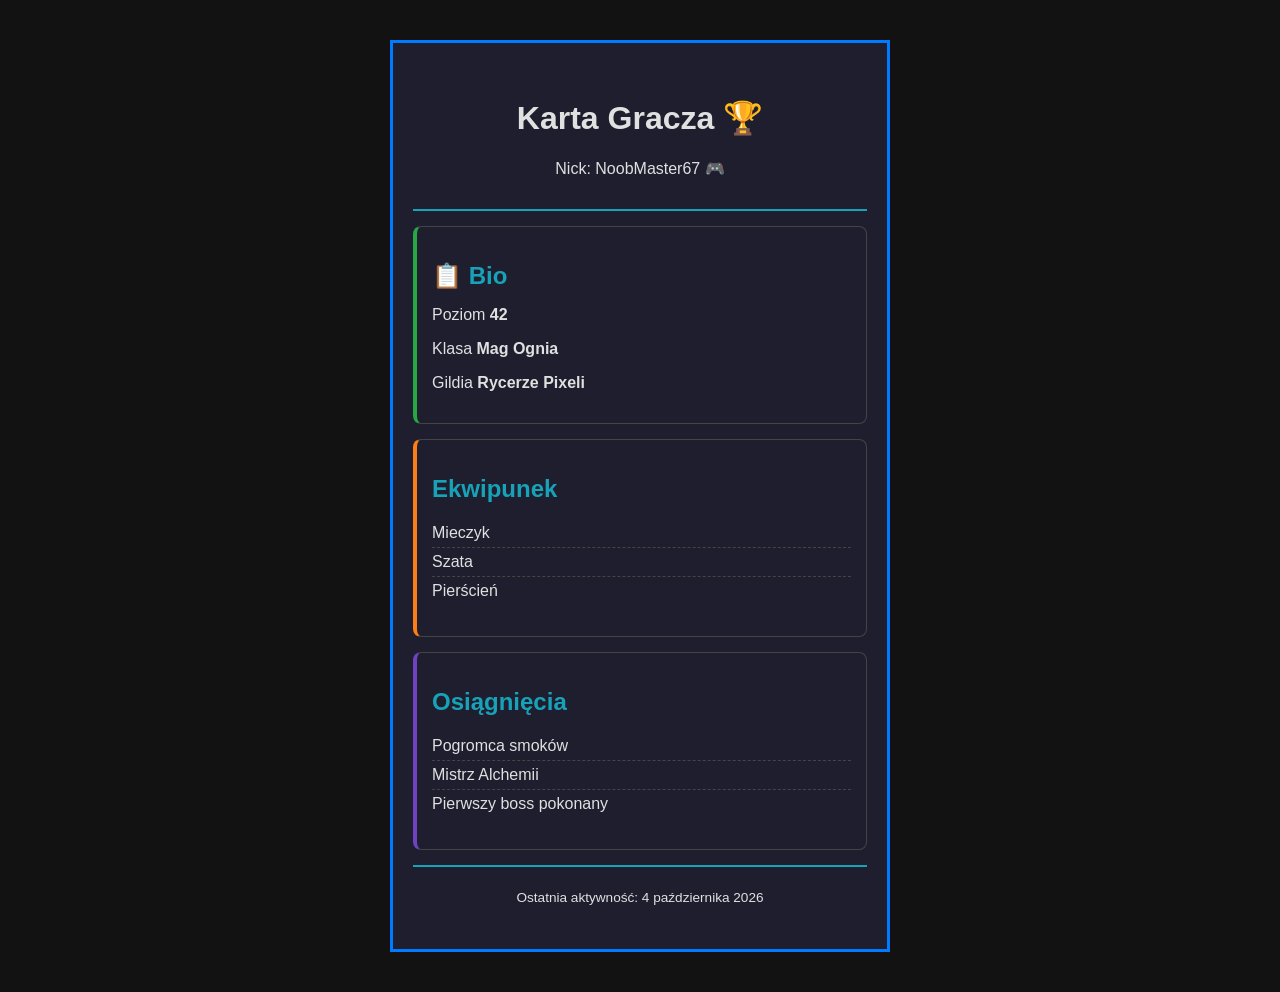
<file: lekcja3/index.html>
<!doctype html>
<html lang="pl">
	<head>
		<meta charset="UTF-8" />
		<meta name="viewport" content="width=device-width, initial-scale=1.0" />
		<title>Karta Gracza</title>
		<link rel="stylesheet" href="style.css" />
	</head>
	<body>
		<main class="player-card">
			<!-- TODO: dodaj sekcje karty gracza -->
			<header class="card-header">
				<h1>Karta Gracza 🏆</h1>
				<p>
					Nick: <span class="highlight"></span>
					NoobMaster67 🎮
				</p>
			</header>
			<section class="card-section bio">
				<h2>📋 Bio</h2>
				<p>Poziom <strong>42</strong></p>
				<p>Klasa <strong>Mag Ognia</strong></p>
				<p>Gildia <strong>Rycerze Pixeli</strong></p>
			</section>
			<section class="card-section equipment">
				<h2>Ekwipunek</h2>
				<ul>
					<li>Mieczyk</li>
					<li>Szata</li>
					<li>Pierścień</li>
				</ul>
			</section>
			<section class="card-section achievements">
				<h2>Osiągnięcia</h2>
				<ul>
					<li>Pogromca smoków</li>
					<li>Mistrz Alchemii</li>
					<li>Pierwszy boss pokonany</li>
				</ul>
			</section>
			<footer class="card-footer">
				<p>
					Ostatnia aktywność:
					<time datetime="2026-10-04">4 października 2026</time>
				</p>
			</footer>
		</main>
	</body>
</html>
</file>
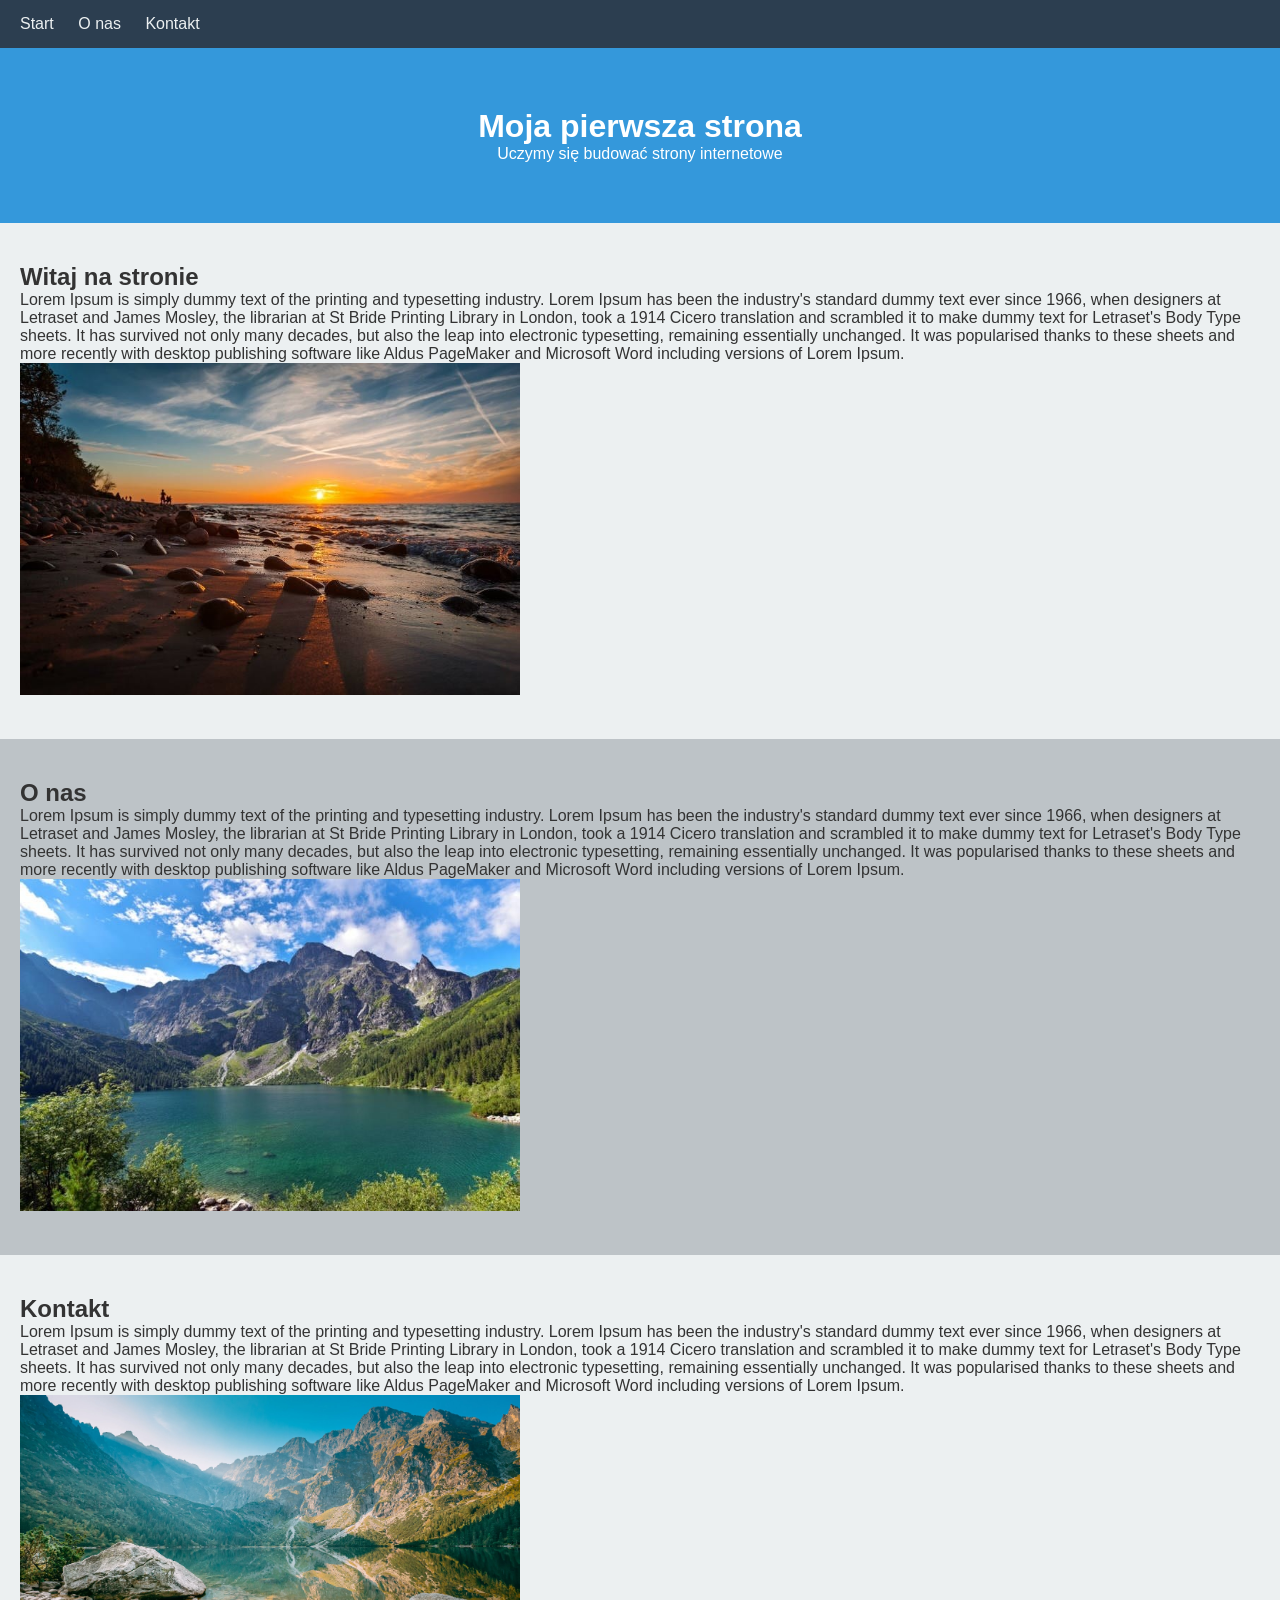
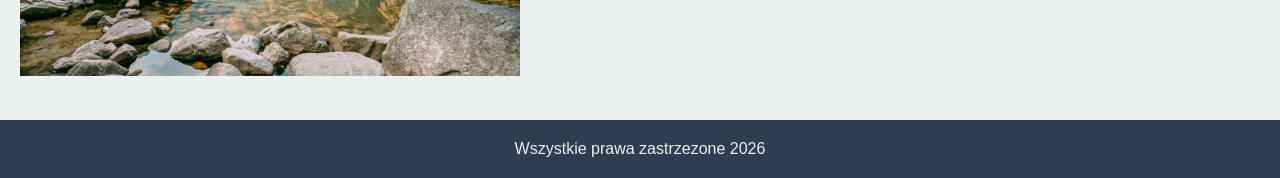
<file: lekcja4/index.html>
<!doctype html>
<html lang="pl">
	<head>
		<meta charset="UTF-8" />
		<meta name="viewport" content="width=device-width, initial-scale=1.0" />
		<title>Moja strona</title>
		<link rel="stylesheet" href="style.css" />
	</head>
	<body>
		<nav>
			<a href="#start">Start</a>
			<a href="#o-nas">O nas</a>
			<a href="#kontakt">Kontakt</a>
		</nav>

		<header>
			<h1>Moja pierwsza strona</h1>
			<p>Uczymy się budować strony internetowe</p>
		</header>

		<section id="start" class="light">
			<h2>Witaj na stronie</h2>
			<p>
				Lorem Ipsum is simply dummy text of the printing and typesetting
				industry. Lorem Ipsum has been the industry's standard dummy
				text ever since 1966, when designers at Letraset and James
				Mosley, the librarian at St Bride Printing Library in London,
				took a 1914 Cicero translation and scrambled it to make dummy
				text for Letraset's Body Type sheets. It has survived not only
				many decades, but also the leap into electronic typesetting,
				remaining essentially unchanged. It was popularised thanks to
				these sheets and more recently with desktop publishing software
				like Aldus PageMaker and Microsoft Word including versions of
				Lorem Ipsum.
			</p>
			<img
				src="images/kopalnia-wiedzy-3-najpiekniejsze-widoki-2-kopalnia-soli-wieliczka-700x465-11-07-2018.jpg"
				width="500" />
		</section>

		<section id="o-nas" class="dark">
			<h2>O nas</h2>
			<p>
				Lorem Ipsum is simply dummy text of the printing and typesetting
				industry. Lorem Ipsum has been the industry's standard dummy
				text ever since 1966, when designers at Letraset and James
				Mosley, the librarian at St Bride Printing Library in London,
				took a 1914 Cicero translation and scrambled it to make dummy
				text for Letraset's Body Type sheets. It has survived not only
				many decades, but also the leap into electronic typesetting,
				remaining essentially unchanged. It was popularised thanks to
				these sheets and more recently with desktop publishing software
				like Aldus PageMaker and Microsoft Word including versions of
				Lorem Ipsum.
			</p>
			<img
				src="images/720px_kopalnia-wiedzy-3-najpiekniejsze-widoki-1-kopalnia-soli-wieliczka-700x465-11-07-2018.jpg"
				width="500" />
		</section>

		<section id="kontakt" class="light">
			<h2>Kontakt</h2>
			<p>
				Lorem Ipsum is simply dummy text of the printing and typesetting
				industry. Lorem Ipsum has been the industry's standard dummy
				text ever since 1966, when designers at Letraset and James
				Mosley, the librarian at St Bride Printing Library in London,
				took a 1914 Cicero translation and scrambled it to make dummy
				text for Letraset's Body Type sheets. It has survived not only
				many decades, but also the leap into electronic typesetting,
				remaining essentially unchanged. It was popularised thanks to
				these sheets and more recently with desktop publishing software
				like Aldus PageMaker and Microsoft Word including versions of
				Lorem Ipsum.
			</p>
			<img
				src="images/29735eb4616d69abd15f1f5954cc.webp"
				alt="góry"
				width="500" />
		</section>

		<footer>Wszystkie prawa zastrzezone 2026</footer>
	</body>
</html>
</file>
<file: lekcja3/style.css>
/* === Reset i zmienne === */
:root {
	--color-primary: #007bff;
	--color-accent: #17a2b8;
	--color-highlight: #ffc107;
	--color-bg: #1e1e2e;
	--color-text: #e0e0e0;
	--color-border: #444;
}
*,
*::before,
*::after {
	box-sizing: border-box;
}
body {
	margin: 0;
	padding: 0;
	font-family: "Segoe UI", Tahoma, Geneva, Verdana, sans-serif;
	background-color: #121212;
	color: var(--color-text);
}
.player-card {
	max-width: 500px;
	margin: 40px auto;
	padding: 20px;
	border: 3px solid var(--color-primary);
	background-color: var(--color-bg);
	transition: transform 0.2s ease;
}
.player-card:hover {
	transform: scale(1.01);
}
.card-header {
	padding: 15px;
	margin-bottom: 15px;
	border-bottom: 2px solid var(--color-accent);
	text-align: center;
}
.card-section {
	padding: 15px;
	margin-bottom: 15px;
	border: 1px solid var(--color-border);
	border-radius: 8px;
}
.card-section:hover {
	border-color: var(--color-primary);
	box-shadow: 0 0 10px rgba(0, 123, 255, 0.3);
}
.card-section h2 {
	margin-bottom: 10px;
	color: var(--color-accent);
}
.bio {
	border-left: 4px solid #28a745;
}
.equipment {
	border-left: 4px solid #fd7e14;
}
.achievements {
	border-left: 4px solid #6f42c1;
}
.card-section ul {
	list-style: none;
	padding-left: 0;
}
.card-section li {
	padding: 5px 0;
	border-bottom: 1px dashed var(--color-border);
}
.card-section li:last-child {
	border-bottom: none;
}
.card-section li:hover {
	background-color: rgba(255, 255, 255, 0.05);
	padding-left: 5px;
}
.highlight {
	color: var(--color-highlight);
	font-weight: bold;
}
.card-footer {
	padding: 10px;
	margin-top: 15px;
	border-top: 2px solid var(--color-accent);
	text-align: center;
	font-size: 0.85em;
}
.achievements details {
	margin-top: 10px;
	padding: 10px;
	border: 1px dashed var(--color-border);
	border-radius: 5px;
}
.achievements summary {
	cursor: pointer;
	color: var(--color-accent);
	font-weight: bold;
}
.achievements summary:hover {
	color: var(--color-highlight);
}
</file>
<file: lekcja4/style.css>
* {
	margin: 0;
	padding: 0;
	box-sizing: border-box;
}

html {
	scroll-behavior: smooth;
}

body {
	font-family: Arial, sans-serif;
	color: #333;
}

nav {
	background-color: #2c3e50;
	padding: 15px 20px;
	position: sticky;
	top: 0;
}

nav a {
	color: #ecf0f1;
	text-decoration: none;
	margin-right: 20px;
	font-size: 16px;
	transition:
		transform 0.2s ease,
		color 0.2s ease;
	display: inline-block;
}

nav a:hover {
	color: #3498db;
	transform: scale(1.5);
}

header {
	background-color: #3498db;
	color: white;
	padding: 60px 20px;
	text-align: center;
}

section {
	padding: 40px 20px;
}

.light {
	background-color: #ecf0f1;
}

.dark {
	background-color: #bdc3c7;
}

footer {
	background-color: #2c3e50;
	color: #ecf0f1;
	padding: 20px;
	text-align: center;
}

section:hover {
	box-shadow: inset 0 0 15px rgba(52, 152, 219, 0.6);
}
</file>
